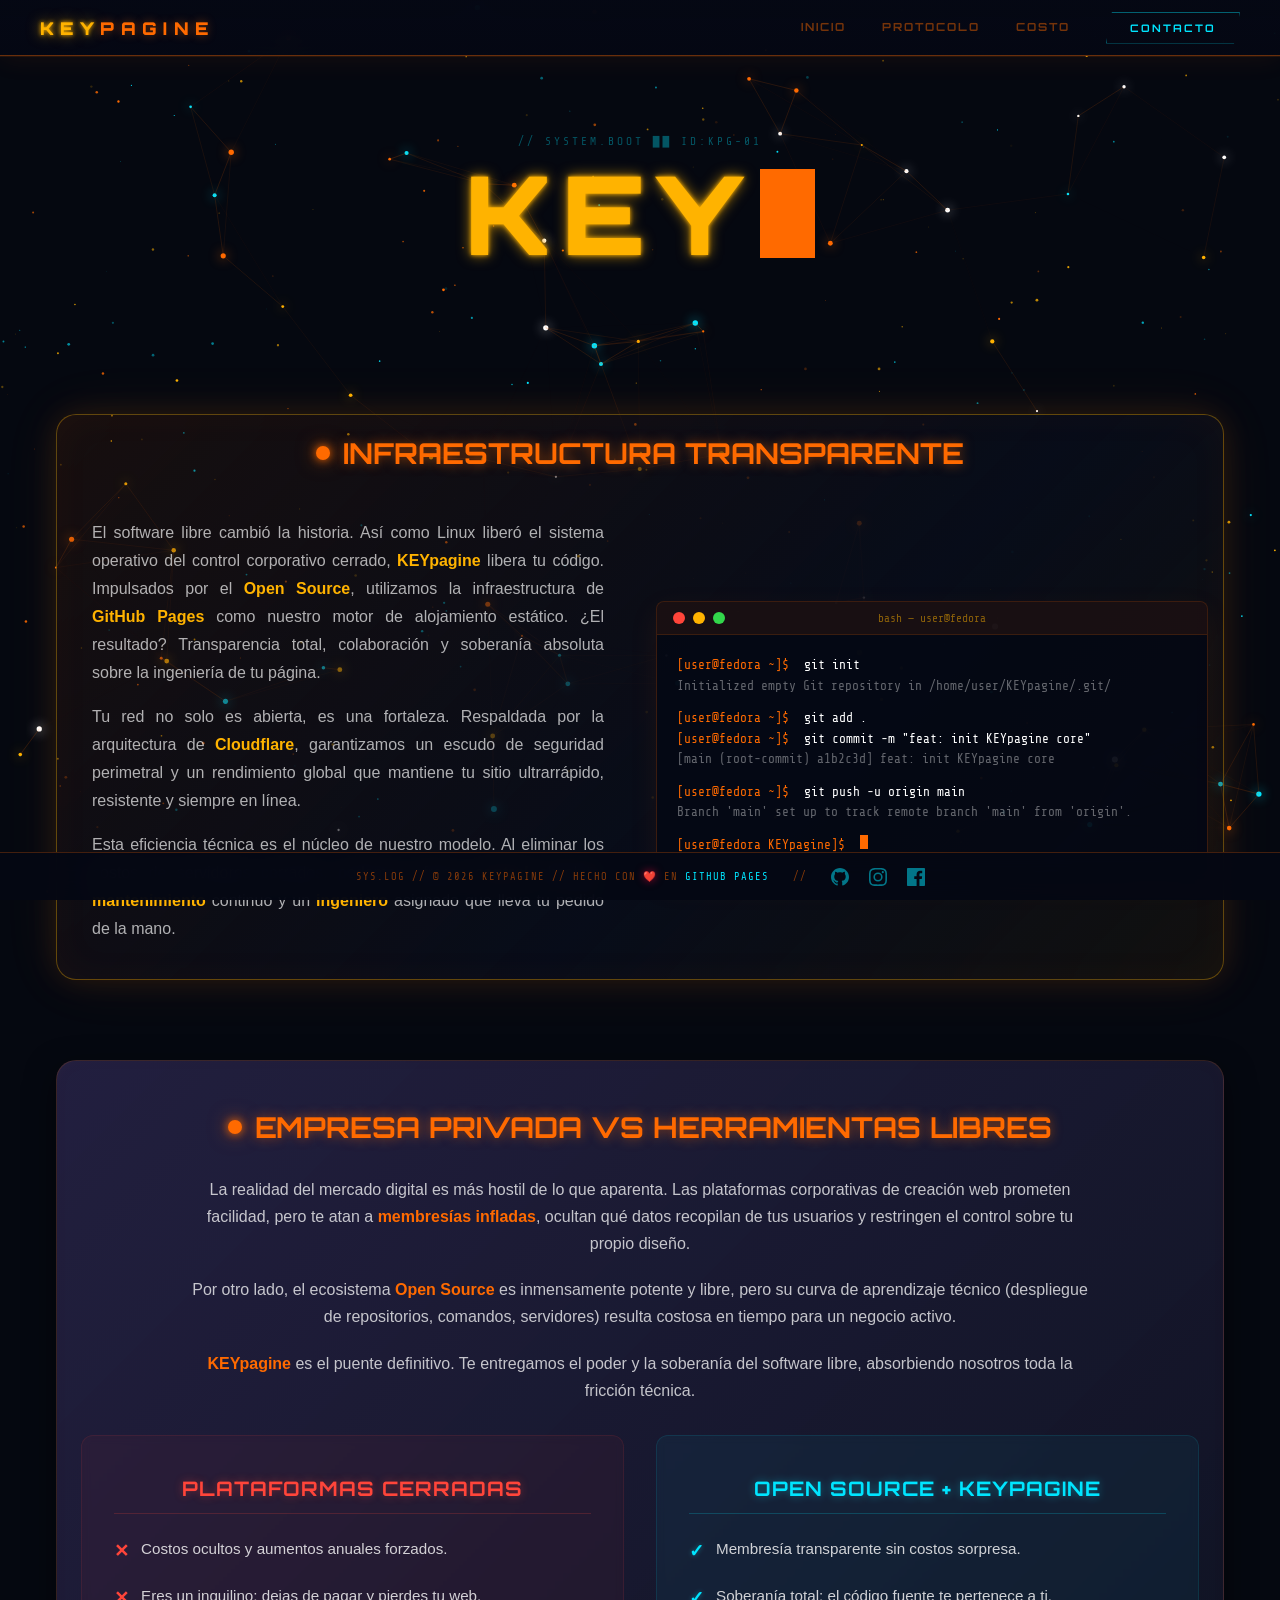
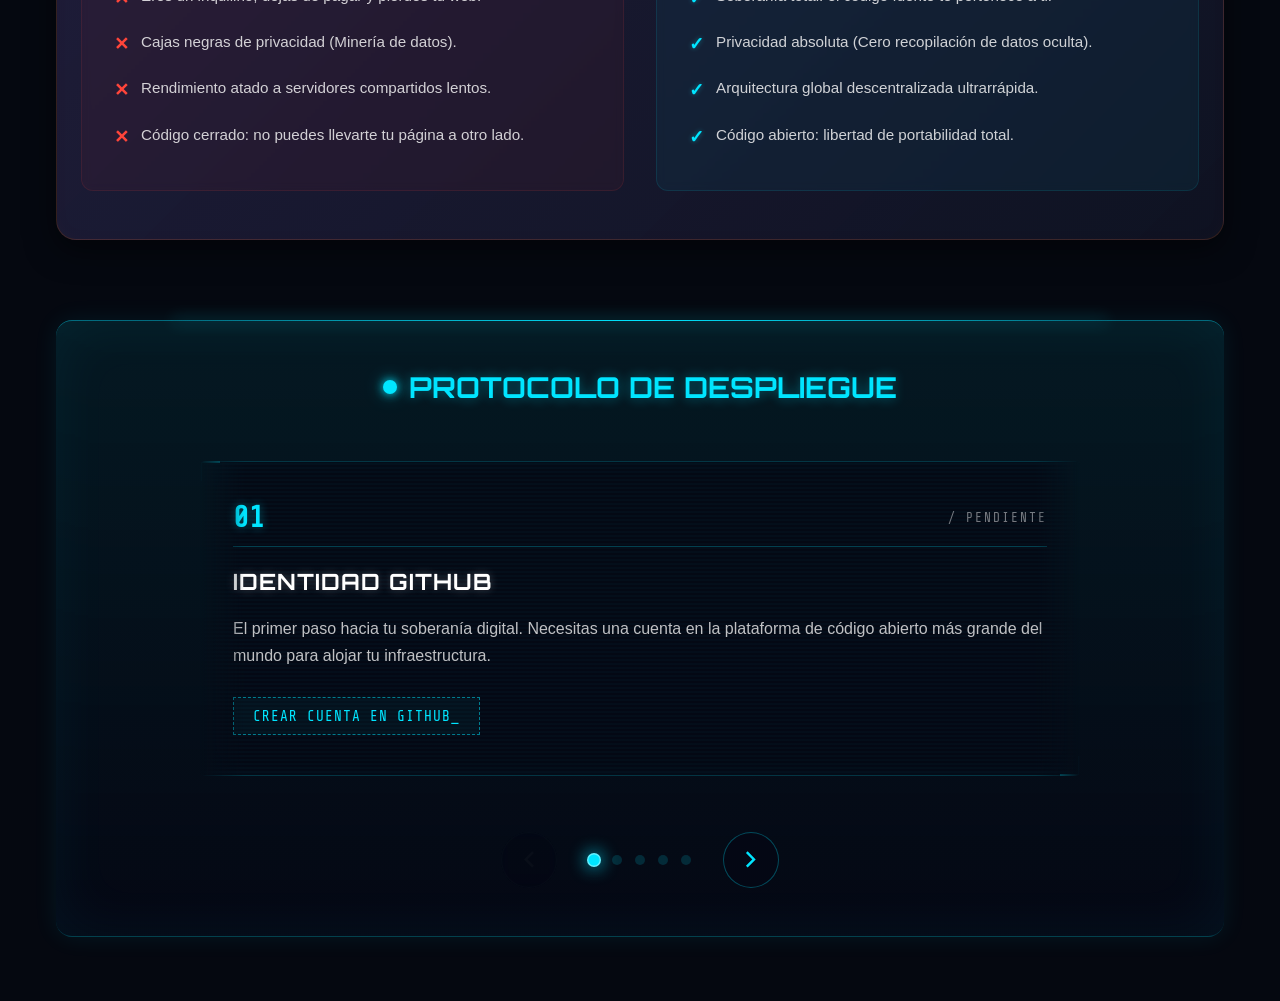
<file: index.html>
<!DOCTYPE html>
<html lang="es">

<head>
    <meta charset="UTF-8">
    <meta name="viewport" content="width=device-width, initial-scale=1.0">
    <title>KEYpagine</title>
    <link rel="stylesheet" href="style.css">
</head>

<body>
    <canvas id="canvas" aria-hidden="true"></canvas>

    <header class="neon-header">
        <div class="logo">KEY<strong>pagine</strong></div>

        <nav aria-label="Navegación principal desktop">
            <a href="#">Inicio</a>
            <a href="#">Protocolo</a>
            <a href="#">Costo</a>
            <button class="nav-cta">Contacto</button>
        </nav>

        <button class="hamburger" id="hamburger" aria-label="Abrir menú" aria-expanded="false">
            <span></span><span></span><span></span>
        </button>
    </header>

    <nav class="mobile-menu" id="mobile-menu" aria-label="Navegación principal móvil">
        <a href="#">Inicio</a>
        <a href="#">Protocolo</a>
        <a href="#">Acerca</a>
        <button class="nav-cta-mobile">Contacto</button>
    </nav>

    <main>
        <header class="hero-header">
            <div id="typing-container" aria-label="KEYpagine">
                <span id="text-display"></span><span id="cursor"></span>
            </div>
        </header>

        <section class="bloque-global">
            <article class="bloque-transparencia">
                <h2 class="cyber-subtitle">Infraestructura Transparente</h2>

                <div class="apartado-textual">
                    <p>
                        El software libre cambió la historia. Así como Linux liberó el sistema operativo del control
                        corporativo cerrado, <strong>KEYpagine</strong> libera tu código. Impulsados por el <strong>Open
                            Source</strong>, utilizamos la infraestructura de <strong>GitHub Pages</strong> como nuestro
                        motor de alojamiento estático. ¿El resultado? Transparencia total, colaboración y soberanía
                        absoluta sobre la ingeniería de tu página.
                    </p>
                    <p>
                        Tu red no solo es abierta, es una fortaleza. Respaldada por la arquitectura de
                        <strong>Cloudflare</strong>, garantizamos un escudo de seguridad perimetral y un rendimiento
                        global que mantiene tu sitio ultrarrápido, resistente y siempre en línea.
                    </p>
                    <p>
                        Esta eficiencia técnica es el núcleo de nuestro modelo. Al eliminar los costos de servidores
                        cerrados, podemos ofrecer <strong>control</strong> absoluto, <strong>mantenimiento</strong>
                        continuo y un <strong>ingeniero</strong> asignado que lleva tu pedido de la mano.
                    </p>
                </div>

                <figure class="apartado-terminal">
                    <figcaption class="terminal-header">
                        <div class="terminal-buttons">
                            <span class="terminal-btn btn-close"></span>
                            <span class="terminal-btn btn-min"></span>
                            <span class="terminal-btn btn-max"></span>
                        </div>
                        <div class="terminal-title">bash — user@fedora</div>
                    </figcaption>
                    <div class="terminal-body" aria-hidden="true">
                        <div><span class="terminal-prompt">[user@fedora ~]$</span> <span class="terminal-command">git
                                init</span></div>
                        <span class="terminal-output">Initialized empty Git repository in
                            /home/user/KEYpagine/.git/</span>
                        <div><span class="terminal-prompt">[user@fedora ~]$</span> <span class="terminal-command">git
                                add .</span></div>
                        <div><span class="terminal-prompt">[user@fedora ~]$</span> <span class="terminal-command">git
                                commit -m "feat: init KEYpagine core"</span></div>
                        <span class="terminal-output">[main (root-commit) a1b2c3d] feat: init KEYpagine core</span>
                        <div><span class="terminal-prompt">[user@fedora ~]$</span> <span class="terminal-command">git
                                push -u origin main</span></div>
                        <span class="terminal-output">Branch 'main' set up to track remote branch 'main' from
                            'origin'.</span>
                        <div><span class="terminal-prompt">[user@fedora KEYpagine]$</span> <span
                                class="terminal-cursor"></span></div>
                    </div>
                </figure>
            </article>

            <!-- Bloque Informativo 1.5: Realidad del Mercado (Comparativa) -->
            <article class="bloque-realidad">
                <h2 class="cyber-subtitle">Empresa Privada vs Herramientas Libres</h2>

                <div class="contenido-realidad">
                    <p>La realidad del mercado digital es más hostil de lo que aparenta. Las plataformas corporativas de
                        creación web prometen facilidad, pero te atan a <strong>membresías infladas</strong>, ocultan
                        qué datos recopilan de tus usuarios y restringen el control sobre tu propio diseño.</p>
                    <p>Por otro lado, el ecosistema <strong>Open Source</strong> es inmensamente potente y libre, pero
                        su curva de aprendizaje técnico (despliegue de repositorios, comandos, servidores) resulta
                        costosa en tiempo para un negocio activo.</p>
                    <p><strong>KEYpagine</strong> es el puente definitivo. Te entregamos el poder y la soberanía del
                        software libre, absorbiendo nosotros toda la fricción técnica.</p>
                </div>

                <div class="contenido-comparacion">
                    <!-- Columna Izquierda (Advertencia) -->
                    <div class="comparador left">
                        <h3 class="col-title">Plataformas Cerradas</h3>
                        <ul>
                            <li>Costos ocultos y aumentos anuales forzados.</li>
                            <li>Eres un inquilino; dejas de pagar y pierdes tu web.</li>
                            <li>Cajas negras de privacidad (Minería de datos).</li>
                            <li>Rendimiento atado a servidores compartidos lentos.</li>
                            <li>Código cerrado: no puedes llevarte tu página a otro lado.</li>
                        </ul>
                    </div>

                    <!-- Columna Derecha (Solución KEYpagine) -->
                    <div class="comparador right">
                        <h3 class="col-title">Open Source + KEYpagine</h3>
                        <ul>
                            <li>Membresía transparente sin costos sorpresa.</li>
                            <li>Soberanía total: el código fuente te pertenece a ti.</li>
                            <li>Privacidad absoluta (Cero recopilación de datos oculta).</li>
                            <li>Arquitectura global descentralizada ultrarrápida.</li>
                            <li>Código abierto: libertad de portabilidad total.</li>
                        </ul>
                    </div>
                </div>
            </article>

            <article class="bloque-proyecto">
                <h2 class="cyber-subtitle">Protocolo de Despliegue</h2>

                <div class="carousel-wrapper">
                    <div class="carousel-viewport">
                        <div class="carousel-track" id="track">

                            <div class="step-card">
                                <div class="step-header">
                                    <span class="step-number">01</span>
                                    <span class="step-status">/ PENDIENTE</span>
                                </div>
                                <h3>Identidad GitHub</h3>
                                <p>El primer paso hacia tu soberanía digital. Necesitas una cuenta en la plataforma de
                                    código abierto más grande del mundo para alojar tu infraestructura.</p>
                                <a href="https://github.com/signup" target="_blank" rel="noopener"
                                    class="card-link">Crear cuenta en GitHub_</a>
                            </div>

                            <div class="step-card">
                                <div class="step-header">
                                    <span class="step-number">02</span>
                                    <span class="step-status">/ REQUERIDO</span>
                                </div>
                                <h3>Creación del Núcleo</h3>
                                <p>Deberás crear un nuevo repositorio en tu cuenta. El nombre que le asignes a este
                                    repositorio será la base sobre la cual construiremos la arquitectura de tu web.</p>
                            </div>

                            <div class="step-card">
                                <div class="step-header">
                                    <span class="step-number">03</span>
                                    <span class="step-status">/ ENLACE</span>
                                </div>
                                <h3>Conexión & Deploy</h3>
                                <p>Agréganos como colaboradores en tu repositorio. Esto nos otorgará los accesos para
                                    inyectar el código base y publicar la página oficialmente mediante <strong>GitHub
                                        Pages</strong>.</p>
                            </div>

                            <div class="step-card">
                                <div class="step-header">
                                    <span class="step-number">04</span>
                                    <span class="step-status">/ ONLINE</span>
                                </div>
                                <h3>Ingeniero Asignado</h3>
                                <p>Despliegue completado. A partir de este momento, el sistema te asigna un ingeniero de
                                    nuestro equipo, quien ejecutará todos los cambios y mantenimiento que solicites.</p>
                            </div>

                            <div class="step-card">
                                <div class="step-header">
                                    <span class="step-number">05</span>
                                    <span class="step-status">/ ONBOARDING</span>
                                </div>
                                <h3>Asesoría Cero-Fricción</h3>
                                <p>¿Los repositorios y el código te parecen otro idioma? No te preocupes. Si nunca has
                                    usado <strong>GitHub</strong> o no entiendes los requerimientos, nuestro equipo te
                                    asesora paso a paso para construir tu sitio desde cero absoluto.</p>
                            </div>

                        </div>
                    </div>
                </div>

                <div class="carousel-controls">
                    <button class="carousel-btn prev-btn" id="btn-prev" aria-label="Paso anterior">
                        <svg viewBox="0 0 24 24" fill="none" stroke="currentColor" stroke-width="2">
                            <path d="M15 18l-6-6 6-6" />
                        </svg>
                    </button>

                    <div class="carousel-indicators" id="indicators">
                        <span class="indicator active"></span>
                        <span class="indicator"></span>
                        <span class="indicator"></span>
                        <span class="indicator"></span>
                        <span class="indicator"></span>
                    </div>

                    <button class="carousel-btn next-btn" id="btn-next" aria-label="Paso siguiente">
                        <svg viewBox="0 0 24 24" fill="none" stroke="currentColor" stroke-width="2">
                            <path d="M9 18l6-6-6-6" />
                        </svg>
                    </button>
                </div>
            </article>
        </section>
    </main>

    <footer class="neon-footer">
        <div class="footer-info">
            <p>SYS.LOG // &copy; 2026 KEYpagine // Hecho con <span class="heart">❤️</span> en <a
                    href="https://github.com/enrique-yoab/Keypagine" target="_blank" rel="noopener" class="footer-link">GitHub Pages</a>
            </p>
        </div>

        <span class="footer-divider">//</span>

        <div class="footer-socials">
            <a href="https://github.com/enrique-yoab" target="_blank" rel="noopener"
                aria-label="Repositorio en GitHub">
                <svg class="social-icon" viewBox="0 0 24 24" xmlns="http://www.w3.org/2000/svg">
                    <path
                        d="M12 0C5.37 0 0 5.37 0 12c0 5.3 3.438 9.8 8.205 11.385.6.113.82-.258.82-.577 0-.285-.01-1.04-.015-2.04-3.338.724-4.042-1.61-4.042-1.61-.546-1.385-1.335-1.755-1.335-1.755-1.087-.744.084-.729.084-.729 1.205.084 1.838 1.236 1.838 1.236 1.07 1.835 2.809 1.305 3.495.998.108-.776.417-1.305.76-1.605-2.665-.3-5.466-1.332-5.466-5.93 0-1.31.465-2.38 1.235-3.22-.135-.303-.54-1.523.105-3.176 0 0 1.005-.322 3.3 1.23.96-.267 1.98-.399 3-.405 1.02.006 2.04.138 3 .405 2.28-1.552 3.285-1.23 3.285-1.23.645 1.653.24 2.873.12 3.176.765.84 1.23 1.91 1.23 3.22 0 4.61-2.805 5.625-5.475 5.92.42.36.81 1.096.81 2.22 0 1.606-.015 2.896-.015 3.286 0 .315.21.69.825.57C20.565 21.795 24 17.295 24 12c0-6.63-5.37-12-12-12z" />
                </svg>
            </a>
            <a href="https://www.instagram.com/yoab_kush/" target="_blank" rel="noopener" aria-label="Instagram">
                <svg class="social-icon" viewBox="0 0 24 24" xmlns="http://www.w3.org/2000/svg">
                    <path
                        d="M12 2.163c3.204 0 3.584.012 4.85.07 3.252.148 4.771 1.691 4.919 4.919.058 1.265.069 1.645.069 4.849 0 3.205-.012 3.584-.069 4.849-.149 3.225-1.664 4.771-4.919 4.919-1.266.058-1.644.07-4.85.07-3.204 0-3.584-.012-4.849-.07-3.26-.149-4.771-1.699-4.919-4.92-.058-1.265-.07-1.644-.07-4.849 0-3.204.013-3.583.07-4.849.149-3.227 1.664-4.771 4.919-4.919 1.266-.057 1.645-.069 4.849-.069zM12 0C8.741 0 8.333.014 7.053.072 2.695.272.273 2.69.073 7.052.014 8.333 0 8.741 0 12c0 3.259.014 3.668.072 4.948.2 4.358 2.618 6.78 6.98 6.98C8.333 23.986 8.741 24 12 24c3.259 0 3.668-.014 4.948-.072 4.354-.2 6.782-2.618 6.979-6.98.059-1.28.073-1.689.073-4.948 0-3.259-.014-3.667-.072-4.947-.196-4.354-2.617-6.78-6.979-6.98C15.668.014 15.259 0 12 0zm0 5.838a6.162 6.162 0 100 12.324 6.162 6.162 0 000-12.324zM12 16a4 4 0 110-8 4 4 0 010 8zm6.406-11.845a1.44 1.44 0 100 2.881 1.44 1.44 0 000-2.88z" />
                </svg>
            </a>
            <a href="https://www.facebook.com/YoabKush/" target="_blank" rel="noopener" aria-label="Facebook">
                <svg class="social-icon" viewBox="0 0 24 24" xmlns="http://www.w3.org/2000/svg">
                    <path
                        d="M22.675 0h-21.35c-.732 0-1.325.593-1.325 1.325v21.351c0 .731.593 1.324 1.325 1.324h11.495v-9.294h-3.128v-3.622h3.128v-2.671c0-3.1 1.893-4.788 4.659-4.788 1.325 0 2.463.099 2.795.143v3.24l-1.918.001c-1.504 0-1.795.715-1.795 1.763v2.312h3.587l-.467 3.622h-3.12v9.293h6.116c.73 0 1.323-.593 1.323-1.325v-21.35c0-.732-.593-1.325-1.325-1.325z" />
                </svg>
            </a>
        </div>
    </footer>

    <script src="script.js"></script>
</body>

</html>
</file>
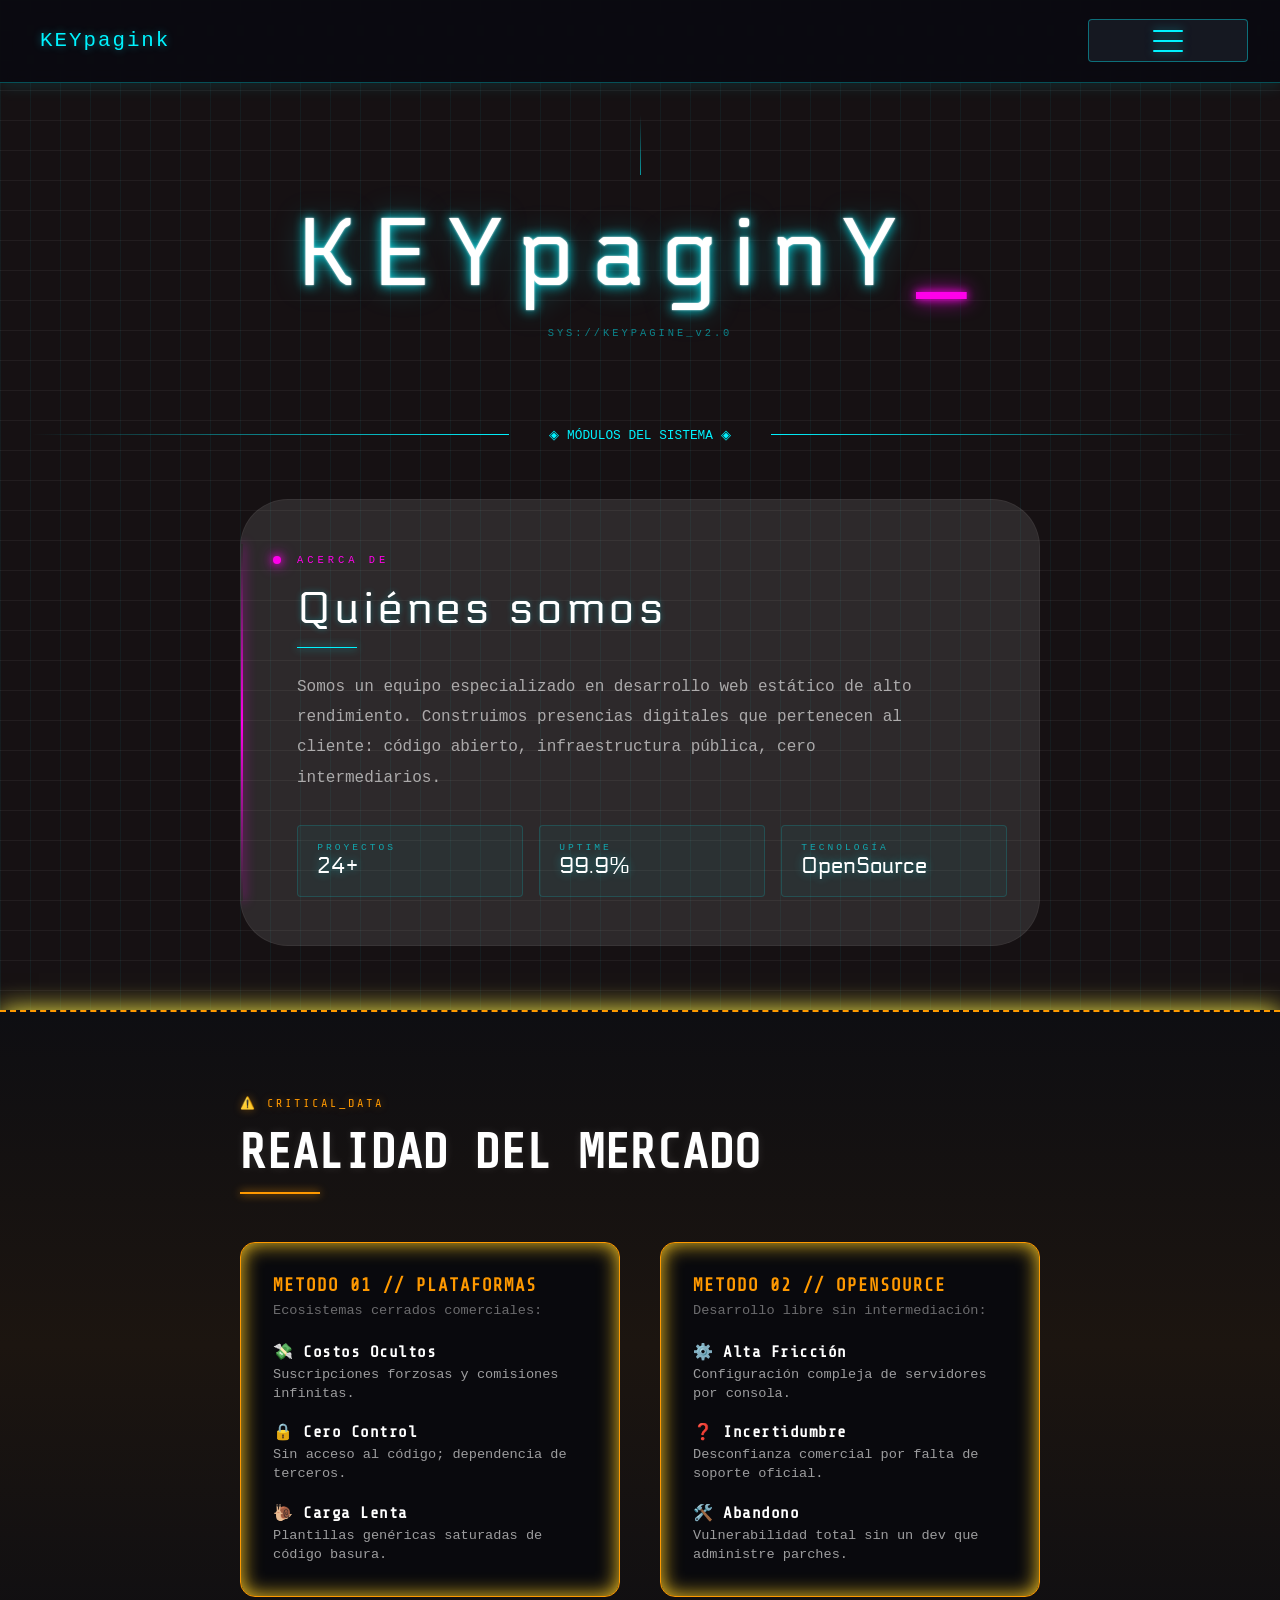
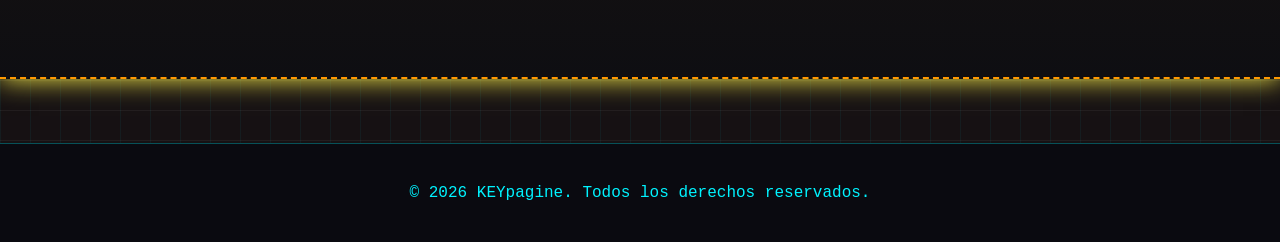
<file: keypagine.html>
<!DOCTYPE html>
<html lang="es">

<head>
    <meta charset="UTF-8">
    <meta name="viewport" content="width=device-width, initial-scale=1.0">
    <title>KEYpagine</title>
    <link rel="preconnect" href="https://fonts.googleapis.com" />
    <link rel="preconnect" href="https://fonts.gstatic.com" crossorigin />
    <link href="https://fonts.googleapis.com/css2?family=Share+Tech+Mono&display=swap" rel="stylesheet" />
    <link rel="stylesheet" href="keypagine.css">
    <link rel="preconnect" href="https://fonts.googleapis.com" />
    <link rel="preconnect" href="https://fonts.gstatic.com" crossorigin />
    <link href="https://fonts.googleapis.com/css2?family=Electrolize&display=swap" rel="stylesheet" />
</head>

<body>
    <header class="cabecera">
        <div class="contenedor-interno" id="principal">
            <p class="titulo-cabecera">KEYpagine</p>
        </div>
        <!-- <div class="contenedor-interno">
            <p class="titulo-cabecera">Imagen</p>
        </div> -->

        <div class="contenedor-interno contenedor-atajo">
            <button class="boton-menu" aria-label="Menu">
                <span class="linea-menu"></span>
                <span class="linea-menu"></span>
                <span class="linea-menu"></span>
            </button>

            <nav class="menu-desplegable">
                <a href="#inicio">&gt; INICIO </a>
                <a href="#servicios">&gt; MODULO 1</a>
                <a href="#problema">&gt; MODULO 2</a>
                <a href="#contacto">&gt; MODULO 3</a>
            </nav>
        </div>
    </header>

    <main class="contenido">
        <header class="inicio" id="inicio">
            <h1 class="titulo-pagina"> KEYpagine </h1>
        </header>

        <div class="separador-seccion"><span>◈ MÓDULOS DEL SISTEMA ◈</span></div>

        <section class="modulo-interno" id="servicios">
            <span class="modulo-tag">Acerca de</span>
            <h2 class="titulo-modulo">Quiénes somos</h2>
            <p class="modulo-cuerpo">
                Somos un equipo especializado en desarrollo web estático de alto rendimiento.
                Construimos presencias digitales que pertenecen al cliente: código abierto,
                infraestructura pública, cero intermediarios.
            </p>
            <div class="modulo-grid">
                <div class="modulo-stat">
                    <div class="modulo-stat-label">Proyectos</div>
                    <div class="modulo-stat-value">24+</div>
                </div>
                <div class="modulo-stat">
                    <div class="modulo-stat-label">Uptime</div>
                    <div class="modulo-stat-value">99.9%</div>
                </div>
                <div class="modulo-stat">
                    <div class="modulo-stat-label">Tecnología</div>
                    <div class="modulo-stat-value">OpenSource</div>
                </div>
            </div>
        </section>

        <article id="problema" class="modulo-completo-problema">

            <div class="bloque-encabezado-problema">
                <span class="modulo-tag-alerta">⚠️ CRITICAL_DATA</span>
                <h2 class="titulo-modulo-problema">Realidad del Mercado</h2>
            </div>

            <div class="contenedor-bloques">
                <section class="bloque-contenido-problema">
                    <h3>METODO 01 // PLATAFORMAS</h3>
                    <p>Ecosistemas cerrados comerciales:</p>

                    <ul class="lista-analisis">
                        <li>
                            <strong>💸 Costos Ocultos</strong>
                            <span>Suscripciones forzosas y comisiones infinitas.</span>
                        </li>
                        <li>
                            <strong>🔒 Cero Control</strong>
                            <span>Sin acceso al código; dependencia de terceros.</span>
                        </li>
                        <li>
                            <strong>🐌 Carga Lenta</strong>
                            <span>Plantillas genéricas saturadas de código basura.</span>
                        </li>
                    </ul>
                </section>

                <section class="bloque-contenido-problema">
                    <h3>METODO 02 // OPENSOURCE</h3>
                    <p>Desarrollo libre sin intermediación:</p>

                    <ul class="lista-analisis">
                        <li>
                            <strong>⚙️ Alta Fricción</strong>
                            <span>Configuración compleja de servidores por consola.</span>
                        </li>
                        <li>
                            <strong>❓ Incertidumbre</strong>
                            <span>Desconfianza comercial por falta de soporte oficial.</span>
                        </li>
                        <li>
                            <strong>🛠️ Abandono</strong>
                            <span>Vulnerabilidad total sin un dev que administre parches.</span>
                        </li>
                    </ul>
                </section>
            </div>
        </article>
    </main>

    <footer class="pie-pagina" id="contacto">
        <p>© 2026 KEYpagine. Todos los derechos reservados.</p>
    </footer>
    <script src="keypagine.js" defer></script>
</body>

</html>
</file>
<file: style.css>
@import url('https://fonts.googleapis.com/css2?family=Orbitron:wght@400;700;900&family=Share+Tech+Mono&display=swap');

/*
 * ══════════════════════════════════════════════════════════
 *  KEYpagine — Sistema de Color (Teoría Análoga-Dividida)
 * ══════════════════════════════════════════════════════════
 *
 *  DOMINANTE  │ Naranja Neón    #ff6a00  (eje principal, energía, identidad)
 *  ANÁLOGO    │ Ámbar Oro       #ffb300  (+30° en rueda cromática, calor)
 *  CONTRASTE  │ Cian Eléctrico  #00e5ff  (complementario-dividido, ~150°, foco)
 *
 *  FONDO      │ Negro Frío      #050810  (neutro azulado, no compite con neón)
 *  SUPERFICIE │ #0a0f1e         (capa elevada, mismo tono frío)
 *
 *  Relación de contraste WCAG: texto blanco sobre fondo dark → AA ✓
 * ══════════════════════════════════════════════════════════
 */

:root {
    /* ── Paleta Principal ── */
    --clr-primary:        #ff6a00;   /* naranja neón — dominante */
    --clr-primary-dim:    rgba(255, 106, 0, 0.18);
    --clr-primary-glow:   rgba(255, 106, 0, 0.55);

    --clr-analog:         #ffb300;   /* ámbar dorado — análogo +30° */
    --clr-analog-dim:     rgba(255, 179, 0, 0.15);

    --clr-accent:         #00e5ff;   /* cian eléctrico — contraste dividido */
    --clr-accent-dim:     rgba(0, 229, 255, 0.12);
    --clr-accent-glow:    rgba(0, 229, 255, 0.4);

    /* ── Fondos ── */
    --bg-main:    #050810;   /* negro frío, tono azul muy oscuro */
    --bg-surface: #080d1a;   /* superficie de tarjeta, +1 nivel */
    --bg-glass:   rgba(8, 13, 26, 0.82);

    /* ── Alias de compatibilidad (componentes que usan --color-neon) ── */
    --color-neon:       var(--clr-primary);
    --color-neon-light: var(--clr-analog);
    --color-neon-dark:  #e05500;

    /* ── Tipografía ── */
    --font-primary: 'Orbitron', 'Segoe UI', sans-serif;
    --font-mono:    'Share Tech Mono', monospace;

    /* ── Layout ── */
    --hero-top:        15vh;
    --ancho-bloque:    75rem;
    --logo-divider-gap: 2.5rem;
}

/* ── Erradicación del Highlight Táctil WebKit ── */
* { -webkit-tap-highlight-color: transparent; }

:focus:not(:focus-visible) { outline: none; }

:focus-visible {
    outline: 1px dashed var(--clr-accent);
    outline-offset: 4px;
    border-radius: 2px;
    box-shadow: 0 0 8px var(--clr-accent-glow);
}

*, *::before, *::after {
    margin: 0; padding: 0; box-sizing: border-box;
}

html, body {
    margin: 0;
    padding: 0;
    width: 100%; 
    min-height: 100vh;
    overflow-x: hidden; /* Permite el scroll vertical nativo, bloquea solo el horizontal */
    background-color: var(--bg-main);
    font-family: var(--font-primary);
    font-size: 16px;
}

/* ── Canvas Render Layer ── */
#canvas {
    display: block;
    position: fixed; top: 0; left: 0;
    width: 100%; height: 100%;
    z-index: 0;
    will-change: transform;
    transform: translateZ(0);
}

/* ── Navegación Global ── */
.neon-header {
    position: fixed; top: 0; left: 0; width: 100%;
    height: 3.5rem;
    display: flex; align-items: center; justify-content: space-between;
    padding: 0 2.5rem;
    background: linear-gradient(180deg,
        rgba(5, 8, 20, 0.97) 0%,
        rgba(5, 8, 20, 0.88) 100%);
    backdrop-filter: blur(14px);
    -webkit-backdrop-filter: blur(14px);
    border-bottom: 1px solid rgba(255, 106, 0, 0.4);
    box-shadow: 0 1px 0 rgba(255, 106, 0, 0.1),
                0 2px 28px rgba(255, 106, 0, 0.08);
    z-index: 100;
}

.logo {
    font-size: clamp(0.75rem, 1.5vw, 1.1rem);
    font-weight: 900;
    letter-spacing: clamp(0.2rem, 0.5vw, 0.4rem);
    text-transform: uppercase;
    color: white;
    text-shadow: 0 0 6px var(--clr-primary), 0 0 18px var(--clr-primary-glow);
    user-select: none;
    white-space: nowrap;
}

.logo strong { color: var(--clr-primary); }

nav {
    display: flex; align-items: center;
    gap: clamp(1rem, 3vw, 2.25rem);
}

nav a {
    font-size: clamp(0.6rem, 1vw, 0.7rem);
    font-weight: 700;
    letter-spacing: 2px;
    text-transform: uppercase;
    color: rgba(255, 106, 0, 0.45);
    text-decoration: none;
    position: relative; padding-bottom: 2px;
    transition: color 0.2s ease, text-shadow 0.2s ease;
}

nav a::after {
    content: '';
    position: absolute; bottom: -2px; left: 0;
    width: 0; height: 1px;
    background: linear-gradient(90deg, var(--clr-primary), var(--clr-analog));
    box-shadow: 0 0 6px var(--clr-primary);
    transition: width 0.25s ease;
}

nav a:hover {
    color: var(--clr-analog);
    text-shadow: 0 0 10px rgba(255, 179, 0, 0.6);
}

nav a:hover::after { width: 100%; }

.nav-cta {
    font-family: var(--font-primary);
    font-size: clamp(0.6rem, 1vw, 0.65rem);
    font-weight: 700;
    letter-spacing: 2px;
    text-transform: uppercase;
    color: var(--clr-accent);
    background: transparent;
    border: 1px solid rgba(0, 229, 255, 0.4);
    padding: 0.5rem clamp(0.75rem, 1.8vw, 1.5rem);
    clip-path: polygon(6px 0%, 100% 0%, calc(100% - 6px) 100%, 0% 100%);
    cursor: pointer;
    transition: background 0.2s ease, box-shadow 0.2s ease, color 0.2s ease;
}

.nav-cta:hover {
    background: var(--clr-accent-dim);
    box-shadow: 0 0 20px var(--clr-accent-glow), inset 0 0 12px rgba(0, 229, 255, 0.06);
    color: #fff;
    border-color: var(--clr-accent);
}

/* ── Estructura Main ── */
main {
    position: relative; /* Ya no es fixed. Se desplaza con el scroll natural pero flota sobre el canvas */
    width: 100%; 
    z-index: 10;
    margin-bottom: 4rem; 
}

.hero-header {
    width: 100%; height: auto;
    display: flex; flex-direction: column;
    align-items: center; justify-content: flex-start;
    padding: var(--hero-top) 0;
}

.hero-header::before {
    content: '// SYSTEM.BOOT ██ ID:KPG-01';
    font-family: var(--font-mono);
    font-size: clamp(0.6rem, 1vw, 0.7rem);
    letter-spacing: 3px;
    color: rgba(0, 229, 255, 0.35);   /* cian — acento diferenciador */
    display: block;
    text-transform: uppercase;
}

/* ── Render Texto Glitch ── */
#typing-container {
    position: relative;
    display: inline-flex; align-items: center; justify-content: center;
    font-family: var(--font-primary);
    font-size: clamp(2rem, 8.5vw, 8rem);
    font-weight: 900;
    letter-spacing: clamp(0.25rem, 0.8vw, 0.9rem);
    text-transform: uppercase;
    line-height: 1;
    min-height: 1.2em; min-width: 7em;
    will-change: transform, filter;
    transform: translateZ(0);
    /* Dominante naranja */
    text-shadow: 0 0 4px var(--clr-primary), 0 0 14px var(--clr-primary-glow);
}

#text-display {
    position: relative;
    display: inline-flex;
    animation: neon-global-glitch 7s infinite;
}

.resolved-char {
    color: var(--clr-primary);
    display: inline-block;
    position: relative;
}

/* KEY en ámbar dorado — análogo, mayor jerarquía que el cuerpo */
.key-highlight {
    color: var(--clr-analog) !important;
    text-shadow: 0 0 4px var(--clr-analog), 0 0 14px rgba(255, 179, 0, 0.7) !important;
}

/* Glitch usa el cian como ruptura visual (contraste máximo) */
.glitch-char {
    color: #ffffff;
    display: inline-block;
    animation: neon-flicker 0.05s steps(1) infinite;
    text-shadow:
        -5px 0 rgba(0, 229, 255, 0.9),   /* cian — acento */
        5px 0 rgba(255, 179, 0, 0.85);    /* ámbar — análogo */
    filter: blur(0.8px);
}

@keyframes neon-flicker {
    0%   { transform: translate(0, 0) skewX(0deg); }
    20%  { transform: translate(-3px, 1px) skewX(-6deg); }
    40%  { transform: translate(3px, -1px) skewX(4deg); }
    60%  { transform: translate(-2px, 2px) skewX(-3deg); }
    80%  { transform: translate(2px, -1px) skewX(5deg); }
    100% { transform: translate(0, 0) skewX(0deg); }
}

@keyframes neon-global-glitch {
    0%, 91%, 94%, 100% {
        transform: none; filter: none; clip-path: none;
    }
    92% {
        transform: translate(-4px, 0) skewX(4deg);
        filter: blur(1px) hue-rotate(180deg);   /* rota hacia cian */
        clip-path: polygon(0 20%, 100% 20%, 100% 40%, 0 40%);
    }
    92.5% {
        transform: translate(4px, 0) skewX(-3deg);
        clip-path: polygon(0 60%, 100% 60%, 100% 80%, 0 80%);
        filter: blur(0);
    }
    93% {
        transform: translate(-2px, 1px);
        clip-path: polygon(0 0, 100% 0, 100% 100%, 0 100%);
        filter: hue-rotate(-30deg) blur(0.5px);
    }
}

#cursor {
    display: inline-block;
    width: 0.5em; height: 0.82em;
    background: var(--clr-primary);
    margin-left: clamp(0.25rem, 0.5vw, 0.6rem);
    vertical-align: middle;
    animation: neon-cursor 0.7s step-end infinite;
}

@keyframes neon-cursor {
    0%, 100% { opacity: 1; transform: scaleY(1); }
    50%       { opacity: 0; transform: scaleY(0.05); }
}

/* ── Menú Móvil ── */
.hamburger {
    display: none; flex-direction: column;
    justify-content: center; gap: 5px;
    width: 2.25rem; height: 2.25rem;
    background: transparent;
    border: 1px solid rgba(0, 229, 255, 0.3);
    clip-path: polygon(5px 0%, 100% 0%, calc(100% - 5px) 100%, 0% 100%);
    cursor: pointer; padding: 0.5rem;
    transition: box-shadow 0.2s ease;
}

.hamburger span {
    display: block; height: 1.5px; width: 100%;
    background: var(--clr-accent);
    transition: transform 0.25s ease, opacity 0.25s ease;
}

.hamburger.open span:nth-child(1) { transform: translateY(6.5px) rotate(45deg); }
.hamburger.open span:nth-child(2) { opacity: 0; transform: scaleX(0); }
.hamburger.open span:nth-child(3) { transform: translateY(-6.5px) rotate(-45deg); }

.mobile-menu {
    display: none; position: fixed;
    top: 4rem; left: 0; width: 100%;
    background: rgba(5, 8, 20, 0.97);
    backdrop-filter: blur(16px);
    border-bottom: 1px solid rgba(255, 106, 0, 0.25);
    flex-direction: column; z-index: 99;
    transform: translateY(-10px); opacity: 0;
    pointer-events: none;
    transition: transform 0.2s ease, opacity 0.2s ease;
}

.mobile-menu.open {
    transform: translateY(0); opacity: 1; pointer-events: all;
}

.mobile-menu a,
.mobile-menu .nav-cta-mobile {
    font-size: 0.7rem; font-weight: 700;
    letter-spacing: 3px; text-transform: uppercase;
    color: rgba(255, 106, 0, 0.55);
    text-decoration: none; padding: 1rem 2rem; display: block;
    border-bottom: 1px solid rgba(255, 106, 0, 0.06);
}

@media (max-width: 640px) {
    .neon-header nav { display: none; }
    .hamburger, .mobile-menu { display: flex; }
    .logo { padding-right: 0; }
}

/* ── Footer ── */
.neon-footer {
    padding: 0 2rem; 
    position: fixed; 
    bottom: 0; left: 0;
    width: 100%; 
    min-height: 3rem; /* Altura mínima, crece en móviles si es necesario */
    display: flex; 
    align-items: center; 
    justify-content: center; 
    gap: clamp(0.75rem, 2vw, 1.5rem);
    background: rgba(5, 8, 20, 0.95);
    backdrop-filter: blur(12px);
    -webkit-backdrop-filter: blur(12px);
    border-top: 1px solid rgba(255, 106, 0, 0.25);
    z-index: 100;
}

.footer-info {
    display: flex;
    align-items: center;
    text-align: center;
}

.footer-info p, .footer-divider {
    font-family: var(--font-mono);
    font-size: clamp(0.5rem, 1vw, 0.65rem);
    color: rgba(255, 106, 0, 0.5);
    letter-spacing: 1px; 
    text-transform: uppercase; 
}

/* Enlaces de texto dentro del footer (GitHub Pages) */
.footer-link {
    color: var(--clr-accent);
    text-decoration: none;
    transition: text-shadow 0.2s ease, color 0.2s ease;
}

.footer-link:hover {
    color: #fff;
    text-shadow: 0 0 8px var(--clr-accent-glow);
}

/* El corazón cibernético animado */
.heart {
    color: #ff003c;
    animation: heartbeat 1.5s cubic-bezier(0.25, 1, 0.5, 1) infinite;
    display: inline-block;
    text-shadow: 0 0 8px rgba(255, 0, 60, 0.6);
}

@keyframes heartbeat {
    0%, 100% { transform: scale(1); }
    50% { transform: scale(1.15); }
}

/* Contenedor de redes sociales */
.footer-socials {
    display: flex; 
    align-items: center; 
    gap: 1.25rem;
}

.footer-socials a {
    display: flex;
    align-items: center;
    justify-content: center;
    text-decoration: none;
}

.social-icon {
    width: clamp(16px, 1.5vw, 18px);
    fill: rgba(0, 229, 255, 0.5); /* Cian apagado por defecto */
    transition: fill 0.2s ease, filter 0.2s ease, transform 0.2s ease;
}

.footer-socials a:hover .social-icon {
    fill: var(--clr-accent);
    filter: drop-shadow(0 0 6px var(--clr-accent-glow));
    transform: translateY(-2px); /* Pequeño salto al pasar el ratón */
}

/* ── Adaptación Móvil del Footer ── */
@media (max-width: 640px) {
    .neon-footer {
        flex-direction: column; /* Apila el texto arriba y los iconos abajo */
        padding: 0.75rem 1rem;
        gap: 0.5rem;
    }
    
    .footer-divider {
        display: none; /* Ocultamos la diagonal en teléfonos para ahorrar espacio */
    }
}

/* ── Bloques Informativos ── */
.bloque-global {
    width: 100%;
    max-width: var(--ancho-bloque); /* Mantiene tu contenedor centrado en escritorio */
    margin: 0 auto;
    display: flex; flex-direction: column; gap: 5rem;
}

/*
 * bloque-transparencia
 * Paleta local: dominante naranja → superficie con tono análogo (ámbar)
 * Borde: ámbar dorado (análogo, calidez que encaja con el naranja)
 * Sombra: naranja primario + ámbar dorado → gradiente análogo cálido
 */
.bloque-transparencia {
    display: flex; flex-wrap: wrap;
    margin: 0 1rem; padding: 20px 15px; border-radius: 1.25rem;
    background: linear-gradient(135deg,
        rgba(255, 106, 0, 0.07) 0%,
        rgba(8, 13, 26, 0.92) 60%,
        rgba(255, 179, 0, 0.05) 100%);
    border: 1px solid rgba(255, 179, 0, 0.35);   /* ámbar — análogo al naranja */
    box-shadow:
        0 0 30px rgba(255, 106, 0, 0.12),         /* halo naranja suave */
        0 0 60px rgba(255, 179, 0, 0.07),          /* glow ámbar lejano */
        inset 0 0 40px rgba(255, 106, 0, 0.04);
    gap: 2rem; align-items: center;
}

/* ── Subtítulos y Punto Live ── */
.cyber-subtitle {
    width: 100%;
    display: flex; align-items: center; justify-content: center; gap: 0.8rem;
    font-size: clamp(1rem, 3vw, 1.8rem);
    color: var(--clr-primary);
    text-shadow: 0 0 12px var(--clr-primary-glow);
    margin-bottom: 1rem;
    text-transform: uppercase;
}

.cyber-subtitle::before {
    content: '';
    display: block;
    width: clamp(10px, 1.2vw, 14px);
    height: clamp(10px, 1.2vw, 14px);
    background-color: var(--clr-primary);
    border-radius: 50%;
    box-shadow: 0 0 10px var(--clr-primary), 0 0 20px var(--clr-primary-glow);
    animation: live-blink 1.5s cubic-bezier(0.4, 0, 0.2, 1) infinite;
}

@keyframes live-blink {
    0%, 100% {
        opacity: 1;
        box-shadow: 0 0 10px var(--clr-primary), 0 0 20px var(--clr-primary-glow);
    }
    50% {
        opacity: 0.15;
        box-shadow: 0 0 2px var(--clr-primary), 0 0 4px rgba(255, 106, 0, 0.1);
    }
}

.apartado-textual { flex: 1 1 25rem; padding: 0 20px; }

.apartado-textual p {
    font-family: 'Segoe UI', sans-serif;
    color: rgba(255, 255, 255, 0.68);
    line-height: 1.75; margin-bottom: 1rem; text-align: justify;
}

.apartado-textual strong { color: var(--clr-analog); } /* ámbar para énfasis cálido */

/* ── Terminal ── */
.apartado-terminal {
    flex: 1 1 25rem;
    background: rgba(5, 8, 20, 0.9);
    border: 1px solid rgba(255, 106, 0, 0.22);
    border-radius: 0.5rem;
    box-shadow: 0 10px 30px rgba(255, 106, 0, 0.08);
    overflow: hidden;
}

.terminal-header {
    background: rgba(255, 106, 0, 0.08);
    padding: 0.6rem 1rem;
    display: flex; align-items: center;
    border-bottom: 1px solid rgba(255, 106, 0, 0.15);
}

.terminal-buttons { display: flex; gap: 8px; width: 60px; }

.terminal-btn { width: 12px; height: 12px; border-radius: 50%; }

/* macOS traffic lights con paleta coherente */
.btn-close  { background: #ff453a; }       /* rojo sistema */
.btn-min    { background: var(--clr-analog); } /* ámbar — análogo */
.btn-max    { background: #32d74b; }        /* verde sistema */

.terminal-title {
    flex: 1; text-align: center;
    font-family: var(--font-mono); font-size: 0.7rem;
    color: rgba(255, 179, 0, 0.5);  /* ámbar */
    margin-right: 60px;
}

.terminal-body {
    padding: 1.25rem;
    font-family: var(--font-mono);
    font-size: clamp(0.7rem, 1vw, 0.85rem);
    line-height: 1.6;
}

.terminal-prompt { color: var(--clr-primary); margin-right: 0.5rem; }
.terminal-command { color: #ffffff; }
.terminal-output  { color: rgba(255, 255, 255, 0.38); display: block; margin-bottom: 0.75rem; }

.terminal-cursor {
    display: inline-block; width: 8px; height: 14px;
    background: var(--clr-primary);
    animation: terminal-blink 1s step-end infinite;
}

@keyframes terminal-blink {
    0%, 100% { opacity: 1; }
    50%       { opacity: 0; }
}

/* ── render-paused ── */
.render-paused { visibility: hidden; }

@media (max-width: 768px) {
    .glitch-char { filter: none !important; }
    #typing-container {
        text-shadow: 0 0 4px var(--clr-primary), 0 0 20px rgba(255, 106, 0, 0.5);
    }
    @keyframes neon-global-glitch {
        0%, 91%, 94%, 100% { transform: none; filter: none; clip-path: none; }
        92%   { transform: translate(-3px, 0) skewX(4deg); filter: hue-rotate(180deg); }
        92.5% { transform: translate(3px, 0) skewX(-3deg); filter: none; }
        93%   { transform: translate(-1px, 1px); filter: hue-rotate(-30deg); }
    }
}

/* ── Bloque Realidad (Estructura Simplificada) ── */
.bloque-realidad {
    display: flex; 
    flex-direction: column; 
    align-items: center;
    margin: 0 1rem; 
    padding: 3rem 0; 
    border-radius: 1.25rem;
    
    /* Fondo oscuro cibernético */
    background: linear-gradient(135deg, rgba(77, 65, 131, 0.411) 0%, rgba(16, 20, 36, 0.9) 100%);
    border: 1px solid rgba(255, 106, 0, 0.15);
    box-shadow: 0 10px 30px rgba(0, 0, 0, 0.5), inset 0 0 20px rgba(255, 106, 0, 0.02);
}

.contenido-realidad {
    text-align: center;
    max-width: 60rem;
    width: 100%;
    padding: 15px 1.5rem;
    display: flex;
    flex-direction: column;
    gap: 1.2rem;
}

.contenido-realidad p {
    font-family: 'Segoe UI', sans-serif;
    color: rgba(255, 255, 255, 0.75);
    line-height: 1.7;
    font-size: 1rem;
    margin-bottom: 0;
}

.contenido-realidad strong {
    color: var(--color-neon);
}

/* ── Grid Comparativo ── */
.contenido-comparacion {
    padding: 0 1.5rem;
    display: grid;
    grid-template-columns: repeat(auto-fit, minmax(280px, 1fr));
    gap: 2rem;
    width: 100%;
    margin-top: 1rem;
}

/* Tarjetas Base */
.comparador {
    padding: 2.5rem 2rem;
    border-radius: 0.75rem;
    display: flex; 
    flex-direction: column; 
    gap: 1.5rem;
    backdrop-filter: blur(4px);
    -webkit-backdrop-filter: blur(4px);
    
    /* Transición suave para todos los efectos visuales */
    transition: transform 0.4s cubic-bezier(0.25, 1, 0.5, 1), 
                background-color 0.4s ease, 
                border-color 0.4s ease, 
                box-shadow 0.4s ease,
                backdrop-filter 0.4s ease;
}

/* Títulos de las columnas */
.col-title {
    font-size: 1.25rem; 
    text-transform: uppercase; 
    letter-spacing: 1px;
    border-bottom: 1px solid; 
    padding-bottom: 0.75rem;
    text-align: center;
}

/* ── ESTILOS ESPECÍFICOS: Izquierda (Advertencia) ── */
.left {
    background-color: rgba(255, 69, 58, 0.05); /* Base rojiza casi invisible */
    border: 1px solid rgba(255, 69, 58, 0.1);
}

.left .col-title {
    color: #ff453a;
    border-bottom-color: rgba(255, 69, 58, 0.2);
    text-shadow: 0 0 8px rgba(255, 69, 58, 0.4);
}

.left:hover {
    transform: translateY(-8px);
    background-color: rgba(255, 69, 58, 0.12); /* El rojo se intensifica suavemente */
    border-color: rgba(255, 69, 58, 0.3);
    box-shadow: 0 15px 30px rgba(0, 0, 0, 0.4), inset 0 0 30px rgba(255, 69, 58, 0.05);
    backdrop-filter: blur(12px);
    -webkit-backdrop-filter: blur(12px);
}

/* Inyecta "X" roja */
.left ul li::before {
    content: '✕';
    font-family: var(--font-mono);
    font-weight: 900; 
    font-size: 1.1rem;
    color: #ff453a;
    margin-right: 0.75rem;
    flex-shrink: 0;
}

/* ── ESTILOS ESPECÍFICOS: Derecha (Solución) ── */
.right {
    background-color: rgba(0, 229, 255, 0.05); /* Base cian casi invisible */
    border: 1px solid rgba(0, 229, 255, 0.1);
}

.right .col-title {
    color: var(--clr-accent);
    border-bottom-color: rgba(0, 229, 255, 0.2);
    text-shadow: 0 0 8px var(--clr-accent-glow);
}

.right:hover {
    transform: translateY(-8px);
    background-color: rgba(0, 229, 255, 0.12); /* El cian se intensifica suavemente */
    border-color: rgba(0, 229, 255, 0.3);
    box-shadow: 0 15px 30px rgba(0, 0, 0, 0.4), inset 0 0 30px rgba(0, 229, 255, 0.05);
    backdrop-filter: blur(12px);
    -webkit-backdrop-filter: blur(12px);
}

/* Inyecta "Palomita" cian */
.right ul li::before {
    content: '✓';
    font-family: var(--font-mono);
    font-weight: 900; 
    font-size: 1.1rem;
    color: var(--clr-accent);
    text-shadow: 0 0 5px var(--clr-accent-glow);
    margin-right: 0.75rem;
    flex-shrink: 0;
}

/* ── Listas Base ── */
.comparador ul {
    list-style: none;
    display: flex;
    flex-direction: column;
    gap: 1.25rem;
}

.comparador ul li {
    color: rgba(255, 255, 255, 0.8);
    font-family: 'Segoe UI', sans-serif;
    font-size: 0.95rem; 
    line-height: 1.5;
    display: flex; 
    align-items: flex-start;
}
/* ── Bloque Proyecto (Carrusel) ──
 *  Color local: CIAN ELÉCTRICO — acento complementario-dividido
 *  Contrasta con el naranja dominante y el ámbar del bloque anterior
 *  Crea separación visual clara entre secciones
 */
.bloque-proyecto {
    --color-neon:       var(--clr-accent);      /* cian */
    --color-neon-light: #7fffff;                /* cian claro */
    --color-neon-dark:  #009eb5;                /* cian oscuro */
    margin: 0 1rem;
    display: flex; flex-direction: column; align-items: center;
    gap: 2.5rem; padding: 3rem 1rem; position: relative;
    border-radius: 1rem;
    background: linear-gradient(180deg,
        rgba(0, 229, 255, 0.08) 0%,
        rgba(5, 8, 20, 0.96) 100%);
    border-top:    1px solid rgba(0, 229, 255, 0.45);
    border-bottom: 1px solid rgba(0, 160, 180, 0.3);
    box-shadow:
        inset 0 0 60px rgba(0, 229, 255, 0.06),
        0 0 24px rgba(0, 229, 255, 0.08);
}

/* Línea de energía superior — cian */
.bloque-proyecto::before {
    content: '';
    position: absolute; top: -1px; left: 10%; width: 80%; height: 1px;
    background: linear-gradient(90deg, transparent, var(--clr-accent), transparent);
    box-shadow: 0 0 15px var(--clr-accent);
}

/* Subtítulo del bloque proyecto en cian */
.bloque-proyecto .cyber-subtitle {
    color: var(--clr-accent);
    text-shadow: 0 0 12px var(--clr-accent-glow);
}

.bloque-proyecto .cyber-subtitle::before {
    background-color: var(--clr-accent);
    box-shadow: 0 0 10px var(--clr-accent), 0 0 20px var(--clr-accent-glow);
}

@keyframes live-blink-accent {
    0%, 100% {
        opacity: 1;
        box-shadow: 0 0 10px var(--clr-accent), 0 0 20px var(--clr-accent-glow);
    }
    50% {
        opacity: 0.15;
        box-shadow: 0 0 2px var(--clr-accent), 0 0 4px rgba(0, 229, 255, 0.1);
    }
}

.bloque-proyecto .cyber-subtitle::before {
    animation: live-blink-accent 1.5s cubic-bezier(0.4, 0, 0.2, 1) infinite;
}

/* El wrapper ya no usa flex porque no tiene botones a los lados */
.carousel-wrapper {
    width: 100%; 
    max-width: 55rem; 
    margin: 0 auto; 
}

.carousel-viewport {
    width: 100%; overflow: hidden; border-radius: 0.25rem;
    mask-image: linear-gradient(to right, transparent, black 5%, black 95%, transparent);
    -webkit-mask-image: linear-gradient(to right, transparent, black 5%, black 95%, transparent);
}

.carousel-track {
    display: flex;
    transition: transform 0.6s cubic-bezier(0.25, 1, 0.2, 1);
    will-change: transform;
}

/* ── Tarjetas Individuales (Cristal Templado) ── */
.step-card {
    flex: 0 0 100%; min-width: 100%;
    padding: 2.5rem 2rem;
    background: rgba(5, 8, 20, 0.88);
    border: 1px solid rgba(0, 229, 255, 0.2);
    border-radius: 0.25rem;
    backdrop-filter: blur(8px);
    display: flex; flex-direction: column; gap: 1.25rem;
    box-shadow: inset 0 0 25px rgba(0, 229, 255, 0.04);
    transition: border-color 0.3s ease, box-shadow 0.3s ease;
    position: relative;
    background-image: repeating-linear-gradient(
        0deg,
        transparent, transparent 2px,
        rgba(0, 229, 255, 0.025) 2px,
        rgba(0, 229, 255, 0.025) 4px
    );
}

.step-card::before, .step-card::after {
    content: '';
    position: absolute; width: 20px; height: 20px;
    border: 2px solid var(--clr-accent);
    transition: all 0.3s ease; pointer-events: none; opacity: 0.5;
}

.step-card::before { top: -1px; left: -1px; border-right: none; border-bottom: none; }
.step-card::after  { bottom: -1px; right: -1px; border-left: none; border-top: none; }

.step-card:hover {
    border-color: rgba(0, 229, 255, 0.7);
    box-shadow: inset 0 0 40px rgba(0, 229, 255, 0.1), 0 0 20px rgba(0, 229, 255, 0.2);
}

.step-card:hover::before, .step-card:hover::after {
    width: 35px; height: 35px; opacity: 1;
    box-shadow: 0 0 10px var(--clr-accent-glow);
}

.step-header {
    display: flex; justify-content: space-between; align-items: center;
    border-bottom: 1px solid rgba(0, 229, 255, 0.25);
    padding-bottom: 0.75rem; font-family: var(--font-mono);
}

.step-number {
    font-size: 1.8rem; font-weight: 900;
    color: var(--clr-accent);
    text-shadow: 0 0 10px var(--clr-accent-glow);
}

.step-status { font-size: 0.8rem; color: rgba(255, 255, 255, 0.45); letter-spacing: 2px; }

.step-card h3 {
    font-size: 1.4rem; color: #fff; text-transform: uppercase;
    letter-spacing: 1px; text-shadow: 0 0 8px rgba(255, 255, 255, 0.25);
}

.step-card p {
    font-family: 'Segoe UI', sans-serif;
    color: rgba(255, 255, 255, 0.75); line-height: 1.7; font-size: 1rem;
}

.step-card strong { color: var(--clr-accent); }

.card-link {
    align-self: flex-start; margin-top: 0.5rem;
    font-family: var(--font-mono); font-size: 0.9rem;
    color: var(--clr-accent); text-decoration: none;
    padding: 0.6rem 1.2rem;
    border: 1px dashed rgba(0, 229, 255, 0.5);
    background: rgba(0, 229, 255, 0.04);
    transition: all 0.2s ease; text-transform: uppercase; letter-spacing: 1px;
}

.card-link:hover {
    background: rgba(0, 229, 255, 0.12);
    color: #fff; border-style: solid;
    box-shadow: 0 0 15px var(--clr-accent-glow);
}

/* ── NUEVO: Panel de Control (Alinea Botones y Puntos) ── */
.carousel-controls {
    display: flex;
    align-items: center;
    justify-content: center;
    gap: 2rem;
    width: 100%;
    margin-top: 1rem;
}

.carousel-btn {
    background: rgba(5, 8, 20, 0.85);
    border: 1px solid rgba(0, 229, 255, 0.3);
    color: var(--clr-accent);
    width: 3.5rem; height: 3.5rem;
    display: flex; align-items: center; justify-content: center;
    cursor: pointer; border-radius: 50%;
    transition: all 0.2s ease; flex-shrink: 0; backdrop-filter: blur(4px);
}

.carousel-btn svg { width: 1.8rem; height: 1.8rem; }

.carousel-btn:hover:not(:disabled) {
    background: rgba(0, 229, 255, 0.1);
    border-color: var(--clr-accent);
    box-shadow: 0 0 20px var(--clr-accent-glow);
    color: #fff;
}

.carousel-btn:disabled {
    opacity: 0.15; cursor: not-allowed;
    border-color: rgba(255, 255, 255, 0.08);
    color: rgba(255, 255, 255, 0.15);
}

.carousel-indicators { display: flex; gap: 0.8rem; }

.indicator {
    width: 10px; height: 10px; border-radius: 50%;
    background: rgba(0, 229, 255, 0.15);
    transition: all 0.3s ease; cursor: pointer; border: 1px solid transparent;
}

.indicator.active {
    background: var(--clr-accent);
    box-shadow: 0 0 12px var(--clr-accent);
    transform: scale(1.4);
    border-color: rgba(255, 255, 255, 0.4);
}

/* ── Adaptación Móvil ── */
@media (max-width: 768px) {
    .bloque-proyecto { margin: 0; border-radius: 0; }
    
    .carousel-wrapper { padding: 0 1rem; }
    
    .step-card { 
        padding: 2rem 1.5rem; 
        min-height: 22rem; /* Mantiene la proporción cuadrada */
    }
    
    /* Panel de control más compacto */
    .carousel-controls {
        gap: 1.25rem;
        margin-top: 0.5rem;
    }

    .carousel-btn { width: 2.8rem; height: 2.8rem; border-width: 1px; }
    .carousel-btn svg { width: 1.4rem; height: 1.4rem; }
    
    .step-number { font-size: 1.5rem; }
    .step-card h3 { font-size: 1.25rem; }
}
</file>
<file: keypagine.css>
/* --- ESTILOS BASE CIBERNÉTICOS --- */
@import url('https://fonts.googleapis.com/css2?family=Electrolize&family=Zen+Dots&display=swap');

:root {
    /* Variables de Color - Estilo Cyberpunk / Neón */
    --primer-color: #0a0a10;     /* Fondo muy oscuro para la cabecera */
    --segundo-color: #151821;    /* Color de los contenedores */
    --color-contenido: #0a0a10;  /* Fondo del área principal */
    --fondo-principal: #161113;  /* Fondo base de la página */
    --fondo-modulo: #3c006d69;   /* Fondo de los módulos */

    /* Colores Neón */
    --neon-cyan: #00f3ff;
    --neon-magenta: #ff00ea;

    /* Variables de Tipografía Fluida */
    --fuente-pequena: clamp(0.875rem, 1vw + 0.5rem, 1rem);
    --fuente-base: clamp(1rem, 1.5vw + 0.5rem, 1.125rem);
    --fuente-mediana: clamp(1rem, 1vw + 0.5rem, 1.5rem);
    --fuente-grande: clamp(1.5rem, 4vw + 1rem, 2.5rem);
    --fuente-tecno: "Electrolize";
}

* {
    outline: none;
}

body {
    margin: 0;
    font-family: 'Courier New', Courier, monospace;
    background-color: var(--fondo-principal);
    color: white;
    font-size: var(--fuente-base);

    /* Fondo de cuadrícula cibernética creada 100% con CSS */
    background-image:
        linear-gradient(rgba(255, 255, 255, 0.05) 1px, transparent 1px),
        linear-gradient(90deg, rgba(0, 243, 255, 0.05) 1px, transparent 1px);
    background-size: 30px 30px;
}

/* --- CABECERA --- */
.cabecera {
    color: var(--neon-cyan);
    padding: 1.2rem 2rem;
    background-color: rgba(10, 10, 16, 0.95);
    backdrop-filter: blur(8px);
    display: flex;
    justify-content: space-between;
    align-items: center;
    text-align: center;
    gap: 1rem;
    border-bottom: 1px solid rgba(0, 243, 255, 0.3);
    box-shadow: 0 4px 15px rgba(0, 243, 255, 0.1);

    /* Cabecera estática en el techo (se queda atrás al bajar) */
    position: relative;
    width: 100%;
    box-sizing: border-box;
    z-index: 1000;
}

.contenedor-interno {
    width: auto;
    min-width: 160px;
    background-color: var(--segundo-color);
    padding: 0.6rem 1.5rem;
    box-sizing: border-box;
    border: 1px solid rgba(0, 243, 255, 0.4);
    border-radius: 4px;
    transition: transform 0.3s cubic-bezier(0.175, 0.885, 0.32, 1.275),
        box-shadow 0.3s ease,
        border-color 0.3s ease;
    cursor: default;
}

/* --- COMPORTAMIENTO EXCLUSIVO DEL BOTÓN DE ATAJO --- */
.contenedor-interno.contenedor-atajo:not(.abierto) {
    cursor: pointer;
}

.contenedor-interno.contenedor-atajo:not(.abierto):hover {
    transform: translateY(-8px);
    border-color: var(--neon-cyan);
    box-shadow: 0 0 25px rgba(0, 243, 255, 0.6), inset 0 0 25px rgba(0, 243, 255, 0.2);
}

.contenedor-interno.contenedor-atajo:not(.abierto):active {
    transform: translateY(-2px);
    box-shadow: 0 0 25px rgba(0, 255, 157, 0.8);
}

.contenedor-interno.contenedor-atajo.abierto {
    cursor: pointer;
    transform: translateY(0);
    border-color: var(--neon-magenta);
    box-shadow: 0 0 20px rgba(255, 0, 234, 0.4), inset 0 0 10px rgba(255, 0, 234, 0.1);
}

.contenedor-interno.contenedor-atajo.abierto:hover {
    transform: translateY(0);
    border-color: var(--neon-magenta);
    box-shadow: 0 0 25px rgba(255, 0, 234, 0.6), inset 0 0 25px rgba(255, 0, 234, 0.2);
}

/* Logo KEYpagine */
#principal {
    background: none;
    border: none;
    border-radius: 0;
    padding: 0.2rem 0.5rem;
    min-width: 0;
    box-shadow: none;
    cursor: default;
}

#principal .titulo-cabecera {
    color: var(--neon-cyan);
    text-shadow: 0 0 8px rgba(0, 243, 255, 0.4);
    transition: color 0.3s ease;
}

#principal:hover .titulo-cabecera {
    color: #fff;
}

.titulo-cabecera {
    text-shadow: -1px 0 2px var(--neon-magenta);
    font-size: var(--fuente-mediana);
    margin: 0;
    letter-spacing: 2px;
}

/* --- BOTÓN DE MENÚ HAMBURGUESA QUE SE CONVIERTE EN X --- */
.boton-menu {
    background: transparent;
    border: none;
    cursor: pointer;
    display: block;
    width: 30px;
    height: 22px;
    position: relative;
    padding: 0;
    z-index: 1010;
    margin: 0 auto;
    transform: translateY(0);
    transition: transform 0.12s cubic-bezier(0.25, 0.46, 0.45, 0.94);
}

.linea-menu {
    display: block;
    position: absolute;
    height: 2px;
    width: 100%;
    background-color: var(--neon-cyan);
    border-radius: 2px;
    opacity: 1;
    left: 0;
    transform: rotate(0deg);
    transition: all 0.25s ease-in-out;
    box-shadow: 0 0 8px rgba(0, 243, 255, 0.5);
}

.linea-menu:nth-child(1) { top: 0px; }
.linea-menu:nth-child(2) { top: 10px; }
.linea-menu:nth-child(3) { top: 20px; }

.contenedor-atajo.abierto .linea-menu:nth-child(1) {
    top: 10px;
    transform: rotate(135deg);
    background-color: var(--neon-magenta);
    box-shadow: 0 0 8px var(--neon-magenta);
}

.contenedor-atajo.abierto .linea-menu:nth-child(2) {
    opacity: 0;
    left: -60px;
}

.contenedor-atajo.abierto .linea-menu:nth-child(3) {
    top: 10px;
    transform: rotate(-135deg);
    background-color: var(--neon-magenta);
    box-shadow: 0 0 8px var(--neon-magenta);
}

/* --- MENÚ DESPLEGABLE --- */
.menu-desplegable {
    position: absolute;
    top: 100%;
    right: 0;
    margin-top: 15px;
    background-color: var(--segundo-color);
    border: 1px solid var(--neon-magenta);
    border-radius: 4px;
    min-width: 220px;
    display: flex;
    flex-direction: column;
    padding: 0.5rem;
    box-shadow: 0 4px 15px rgba(255, 0, 234, 0.15);
    opacity: 0;
    visibility: hidden;
    transform: translateY(-15px) scaleY(0.8);
    transform-origin: top;
    transition: opacity 0.3s ease,
        transform 0.4s cubic-bezier(0.175, 0.885, 0.32, 1.275),
        visibility 0.3s;
    z-index: 100;
}

.menu-desplegable::before {
    content: "";
    position: absolute;
    top: -15px;
    left: 0;
    width: 100%;
    height: 15px;
    background: transparent;
}

.contenedor-atajo.abierto .menu-desplegable {
    opacity: 1;
    visibility: visible;
    transform: translateY(0) scaleY(1);
    box-shadow: 0 0 20px rgba(255, 0, 234, 0.4), inset 0 0 10px rgba(255, 0, 234, 0.1);
}

.menu-desplegable a {
    color: white;
    text-decoration: none;
    font-size: var(--fuente-pequena);
    padding: 0.8rem 1rem;
    border-left: 2px solid transparent;
    transition: all 0.2s ease;
    text-align: left;
    letter-spacing: 1px;
}

.menu-desplegable a:hover {
    color: var(--neon-cyan);
    background-color: rgba(0, 243, 255, 0.05);
    border-left: 2px solid var(--neon-cyan);
    transform: translateX(8px);
}

/* --- CONTENIDO DEL CUERPO --- */
.contenido {
    margin: 0;
    width: 100%;
    color: white;
    min-height: 100vh;
    box-sizing: border-box;
    padding-top: 0;
}

.inicio {
    background-color: transparent;
    text-align: center;
    padding: 2rem 0 4rem;
    position: relative;
}

.inicio::before {
    content: '';
    display: block;
    width: 1px;
    height: 60px;
    background: linear-gradient(to bottom, transparent, var(--neon-cyan));
    margin: 0 auto 2rem;
    opacity: 0.6;
}

.inicio::after {
    content: 'SYS://KEYPAGINE_v2.0';
    display: block;
    font-family: 'Courier New', monospace;
    font-size: 0.65rem;
    color: var(--neon-cyan);
    letter-spacing: 3px;
    opacity: 0.5;
    margin-top: 1.5rem;
}

.titulo-pagina {
    font-family: 'Electrolize', sans-serif;
    font-size: clamp(2.5rem, 8vw + 1rem, 6rem);
    font-weight: 400;
    color: #ffffff;
    letter-spacing: 0.18em;
    line-height: 1;
    margin: 0;
    position: relative;
    display: inline-block;
    text-shadow:
        0 0 2px #fff,
        0 0 12px var(--neon-cyan),
        0 0 30px rgba(0, 243, 255, 0.35);
    animation: flicker 6s infinite;
}

.titulo-pagina::after {
    content: '_';
    color: var(--neon-magenta);
    animation: blink-cursor 1.1s step-end infinite;
    margin-left: 4px;
    text-shadow:
        0 0 8px var(--neon-magenta),
        0 0 20px var(--neon-magenta);
}

@keyframes blink-cursor {
    0%, 100% { opacity: 1; }
    50% { opacity: 0; }
}

@keyframes flicker {
    0%, 95%, 100% { text-shadow: 0 0 2px #fff, 0 0 12px var(--neon-cyan), 0 0 30px rgba(0, 243, 255, 0.35); opacity: 1; }
    96% { opacity: 0.88; }
    97% { text-shadow: 0 0 2px #fff, 0 0 20px var(--neon-cyan), 0 0 50px rgba(0, 243, 255, 0.6), 0 0 80px rgba(0, 243, 255, 0.2); opacity: 1; }
    98% { opacity: 0.92; }
}

/* ─── SEPARADOR ENTRE SECCIONES ─── */
.separador-seccion {
    display: flex;
    align-items: center;
    gap: 1rem;
    padding: 0 2rem;
    margin: 0 0 2rem 0;
}

.separador-seccion::before,
.separador-seccion::after {
    content: '';
    flex: 1;
    height: 1px;
    background: linear-gradient(to right, transparent, var(--neon-cyan));
}

.separador-seccion::after { background: linear-gradient(to left, transparent, var(--neon-cyan)); }

.separador-seccion span {
    margin: 1.5rem;
    font-family: 'Courier New', monospace;
    font-size: 0.8rem;
    color: var(--neon-cyan);
    white-space: nowrap;
}

/* ─── MÓDULO INTERNO BASE ─── */
.modulo-interno {
    margin: 0 auto 3rem auto;
    border-radius: 3rem;
    background-color: rgba(255, 255, 255, 0.103);
    border: 1px solid rgba(255, 255, 255, 0.05);
    position: relative;
    padding: 3rem 2rem;
    max-width: 800px;
    text-align: left;
    overflow: hidden;
    box-sizing: border-box;
}

.modulo-interno::before {
    content: '';
    position: absolute;
    left: 0;
    top: 10%;
    height: 80%;
    width: 2px;
    background: linear-gradient(to bottom, transparent, var(--neon-magenta), transparent);
    box-shadow: 0 0 12px var(--neon-magenta);
}

/* --- INDICADOR ESTILO GRABADORA (REC) --- */
.modulo-tag {
    display: inline-block;
    font-family: 'Courier New', monospace;
    font-size: 0.65rem;
    color: var(--neon-magenta);
    letter-spacing: 4px;
    text-transform: uppercase;
    margin-bottom: 1rem;
    padding-left: 1.5rem;
    position: relative;
}

.modulo-tag::before {
    content: '';
    position: absolute;
    left: 0;
    top: 50%;
    transform: translateY(-50%);
    width: 8px;
    height: 8px;
    background-color: var(--neon-magenta);
    border-radius: 50%;
    box-shadow: 0 0 8px var(--neon-magenta), 0 0 15px var(--neon-magenta);
    animation: blink-rec 1s ease-in-out infinite alternate;
}

@keyframes blink-rec {
    0% { opacity: 0.2; filter: drop-shadow(0 0 0px transparent); }
    100% { opacity: 1; filter: drop-shadow(0 0 8px var(--neon-magenta)); }
}

.titulo-modulo {
    font-family: 'Electrolize', sans-serif;
    font-size: clamp(1.5rem, 4vw, 2.8rem);
    font-weight: 400;
    letter-spacing: 0.1em;
    color: #fff;
    margin: 0 0 1.5rem;
    padding-left: 1.5rem;
    text-shadow: 0 0 6px rgba(0, 243, 255, 0.3);
    position: relative;
}

.titulo-modulo::after {
    content: '';
    display: block;
    margin-top: 0.75rem;
    width: 60px;
    height: 1px;
    background: var(--neon-cyan);
    box-shadow: 0 0 8px var(--neon-cyan);
}

.modulo-cuerpo {
    padding-left: 1.5rem;
    color: rgba(255, 255, 255, 0.6);
    font-size: var(--fuente-pequena);
    line-height: 1.9;
    max-width: 620px;
}

/* --- GRID SECCIÓN: QUIÉNES SOMOS --- */
.modulo-grid {
    display: grid;
    grid-template-columns: repeat(auto-fit, minmax(160px, 1fr));
    gap: 1rem;
    margin-top: 2rem;
    padding-left: 1.5rem;
}

.modulo-stat {
    background: rgba(0, 243, 255, 0.04);
    border: 1px solid rgba(0, 243, 255, 0.15);
    border-radius: 4px;
    padding: 1rem 1.2rem;
}

.modulo-stat-label {
    font-family: 'Courier New', monospace;
    font-size: 0.6rem;
    color: var(--neon-cyan);
    letter-spacing: 3px;
    text-transform: uppercase;
    opacity: 0.6;
}

.modulo-stat-value {
    font-family: 'Electrolize', sans-serif;
    font-size: 1.4rem;
    color: #fff;
    text-shadow: 0 0 10px rgba(0, 243, 255, 0.4);
}

/* ─── SECCIONAL PROBLEMA ─── */

#problema {
    box-shadow: 0 0 25px rgb(250, 238, 72);
    animation: pulsacion 2s ease-in-out infinite alternate;
}

@keyframes pulsacion {
    0% {
        box-shadow: 0 0 10px rgb(250, 238, 72);
    }
    100% {
        box-shadow: 0 0 25px rgb(250, 238, 72);
    }
}

.modulo-completo-problema {
    width: 100%;
    /* Rompe el fondo oscuro base usando una atmósfera gris de zona de peligro */
    background: linear-gradient(180deg, #0e0e12 0%, #1c1510 50%, #0e0e12 100%);
    border-top: 2px dashed #ff9900; /* Línea discontinua industrial */
    border-bottom: 2px dashed #ff9900;
    padding: 5rem 2rem;
    box-sizing: border-box;
    margin: 4rem 0;
}

.bloque-encabezado-problema {
    max-width: 800px;
    margin: 0 auto 3rem auto;
}

/* Modificamos la etiqueta interna (REC) a una de Advertencia Ámbar */
.modulo-tag-alerta {
    display: inline-block;
    font-family: 'Share Tech Mono', monospace;
    font-size: 0.75rem;
    color: #ff9900;
    letter-spacing: 3px;
    margin-bottom: 1rem;
    text-shadow: 0 0 8px rgba(255, 153, 0, 0.4);
}

.titulo-modulo-problema {
    font-family: 'Share Tech Mono', sans-serif; /* Cambio de tipografía */
    font-size: clamp(1.8rem, 4vw, 3rem);
    color: #ffffff;
    margin: 0;
    text-transform: uppercase;
    text-shadow: 0 0 10px rgba(255, 255, 255, 0.1);
}

.titulo-modulo-problema::after {
    content: '';
    display: block;
    margin-top: 0.75rem;
    width: 80px;
    height: 2px;
    background: #ff9900; /* Línea decorativa ámbar */
    box-shadow: 0 0 8px #ff9900;
}

/* Contenedor de las dos secciones */
.contenedor-bloques {
    max-width: 800px;
    margin: 0 auto;
    display: flex;
    justify-content: space-between;
    gap: 2.5rem;
}

/* Las dos tarjetas independientes */
.bloque-contenido-problema {
    flex: 1;
    background: #09090d;
    border: 1px solid rgb(255, 153, 0); /* Borde ámbar */
    border-radius: 15px; /* Ángulos rectos y limpios */
    padding: 2rem;
    box-shadow: inset 0 0 20px rgb(255, 204, 35);
    transition: all 0.3s ease;
}

.bloque-contenido-problema:hover {
    border: 1px solid rgba(255, 60, 0, 0.644);
    box-shadow: 0 0 30px rgb(241, 48, 23), inset 0 0 15px rgba(255, 51, 0, 0.05);
}

.bloque-contenido-problema h3 {
    font-family: 'Share Tech Mono', monospace;
    font-size: 1.1rem;
    color: #ff9900;
    margin-top: 0;
    margin-bottom: 0.5rem;
    letter-spacing: 1px;
}

.bloque-contenido-problema p {
    margin: 0 0 1.5rem 0;
    color: rgba(255, 255, 255, 0.4);
    font-size: 0.85rem;
}

/* ── ESTILO DE PALABRAS CLAVE CON EMOJIS ── */
.lista-analisis {
    list-style: none;
    padding: 0;
    margin: 0;
    display: flex;
    flex-direction: column;
    gap: 1.2rem;
}

.lista-analisis li {
    display: flex;
    flex-direction: column; /* Apila palabra clave arriba y descripción abajo */
    gap: 4px;
}

.lista-analisis li strong {
    font-family: 'Share Tech Mono', monospace;
    font-size: 1rem;
    color: #ffffff;
    letter-spacing: 0.5px;
}

.lista-analisis li span {
    font-family: 'Courier New', monospace;
    font-size: 0.85rem;
    color: rgba(255, 255, 255, 0.6);
    line-height: 1.4;
}

/* --- PIE DE PÁGINA --- */
.pie-pagina {
    color: var(--neon-cyan);
    padding: 1.5rem;
    background-color: var(--primer-color);
    text-align: center;
    font-size: var(--fuente-pequena);
    border-top: 1px solid rgba(0, 243, 255, 0.3);
}

/* --- RESPONSIVE GENERAL (PANTALLAS PEQUEÑAS) --- */
@media (max-width: 400px) {
    .cabecera {
        padding: 1rem 0.5rem;
        gap: 0.5rem;
    }

    .contenedor-interno {
        width: auto;
        min-width: 0;
        padding: 0.5rem;
    }

    .titulo-cabecera {
        font-size: 1rem;
        letter-spacing: 0;
    }

    .menu-desplegable {
        min-width: 160px;
    }

    .boton-menu {
        width: 24px;
        height: 18px;
    }

    .linea-menu:nth-child(1) { top: 0px; }
    .linea-menu:nth-child(2) { top: 8px; }
    .linea-menu:nth-child(3) { top: 16px; }

    .contenedor-atajo.abierto .linea-menu:nth-child(1) {
        top: 8px;
        transform: rotate(135deg);
        background-color: var(--neon-magenta);
    }

    .contenedor-atajo.abierto .linea-menu:nth-child(3) {
        top: 8px;
        transform: rotate(-135deg);
        background-color: var(--neon-magenta);
    }

    .modulo-interno {
        margin: 1rem;
        padding: 2rem 1rem;
    }

    /* 🛠️ AJUSTE DISPLAY GRID/FLEX PARA PANTALLAS PEQUEÑAS DE HASTA ABAJO */
    .contenedor-bloques {
        display: grid; /* Cambia a una cuadrícula vertical */
        grid-template-columns: 1fr; /* Una columna única por bloque */
        gap: 1.5rem;
        padding-left: 0;
    }

    .modulo-completo-problema {
        padding: 3rem 1rem; /* Reducimos el padding en pantallas táctiles */
        margin: 2rem 0;
    }

    .bloque-encabezado-problema {
        padding-left: 1rem;
    }

    /* 🛠️ TRANSFORMACIÓN REQUERIDA PARA PANTALLAS PEQUEÑAS */
    .contenedor-bloques {
        display: grid;              /* Cambia el Flexbox de PC a Grid en móvil */
        grid-template-columns: 1fr; /* Fuerza una sola columna vertical */
        gap: 2rem;
        padding: 0 1rem;
    }

    .modulo-interno {
        margin: 1rem;
        padding: 2rem 1rem;
    }
}
</file>
